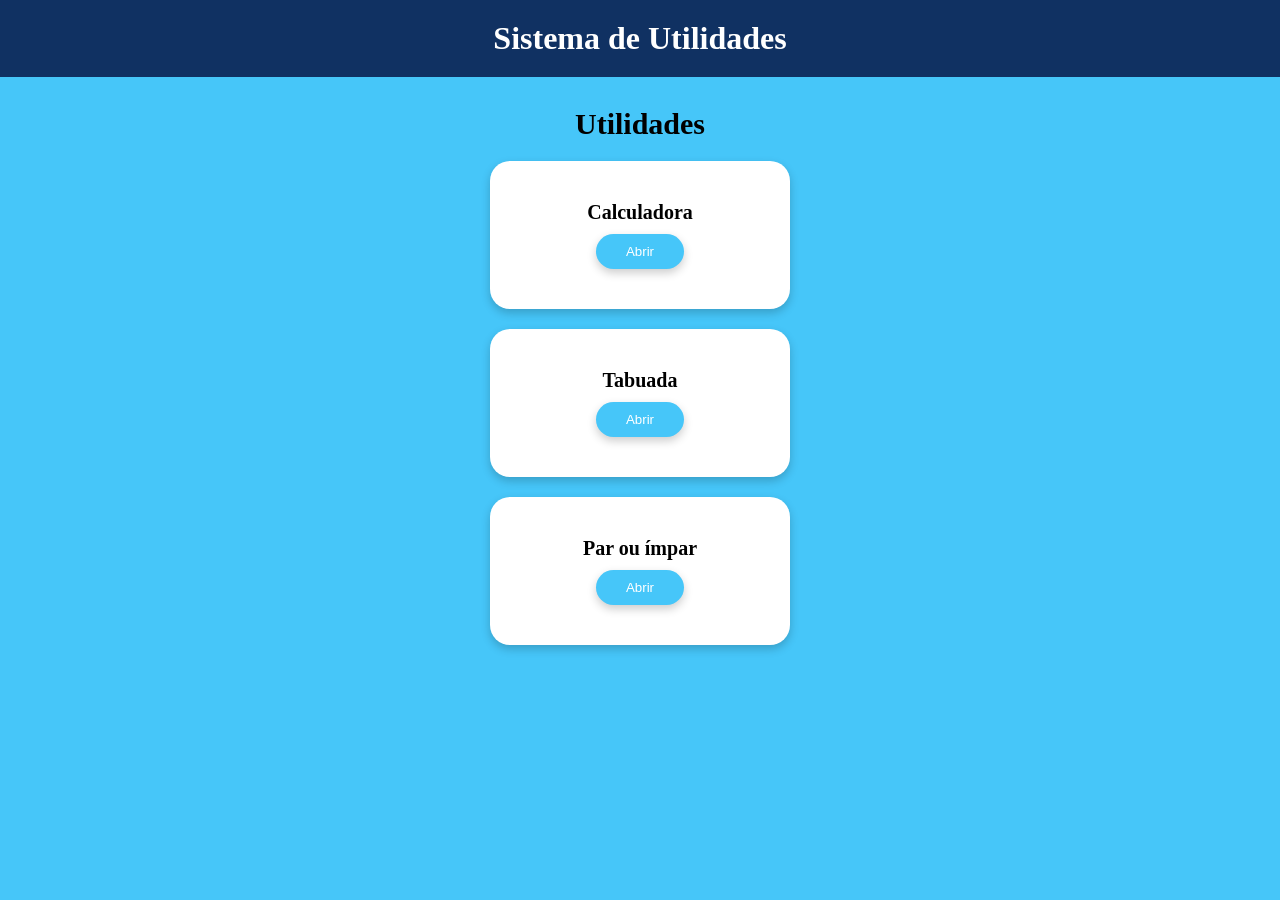
<file: aula01/index.html>
<!doctype html>
<html lang="pt-br">
  <head>
    <meta charset="UTF-8" />
    <meta name="viewport" content="width=device-width, initial-scale=1.0" />
    <link rel="stylesheet" href="style.css">
    <title>Utilidades</title>
  </head>
  <body>
    <header>
      <h1>Sistema de Utilidades</h1>
    </header>
    <main>
      <section class="utilidades">
        <h2>Utilidades</h2>

        <article>
          <h3>Calculadora</h3>
          <button class="abrir" onclick="calcularNumeros()">Abrir</button>
        </article>

        <article>
          <h3>Tabuada</h3>
          <button class="abrir" onclick="calcularTabuada()">Abrir</button>
        </article>

        <article>
          <h3>Par ou ímpar</h3>
          <button class="abrir" onclick="verificarParOuImpar()">Abrir</button>
        </article>
        
      </section>
    </main>
    <script src="index.js"></script>
  </body>
</html>
</file>
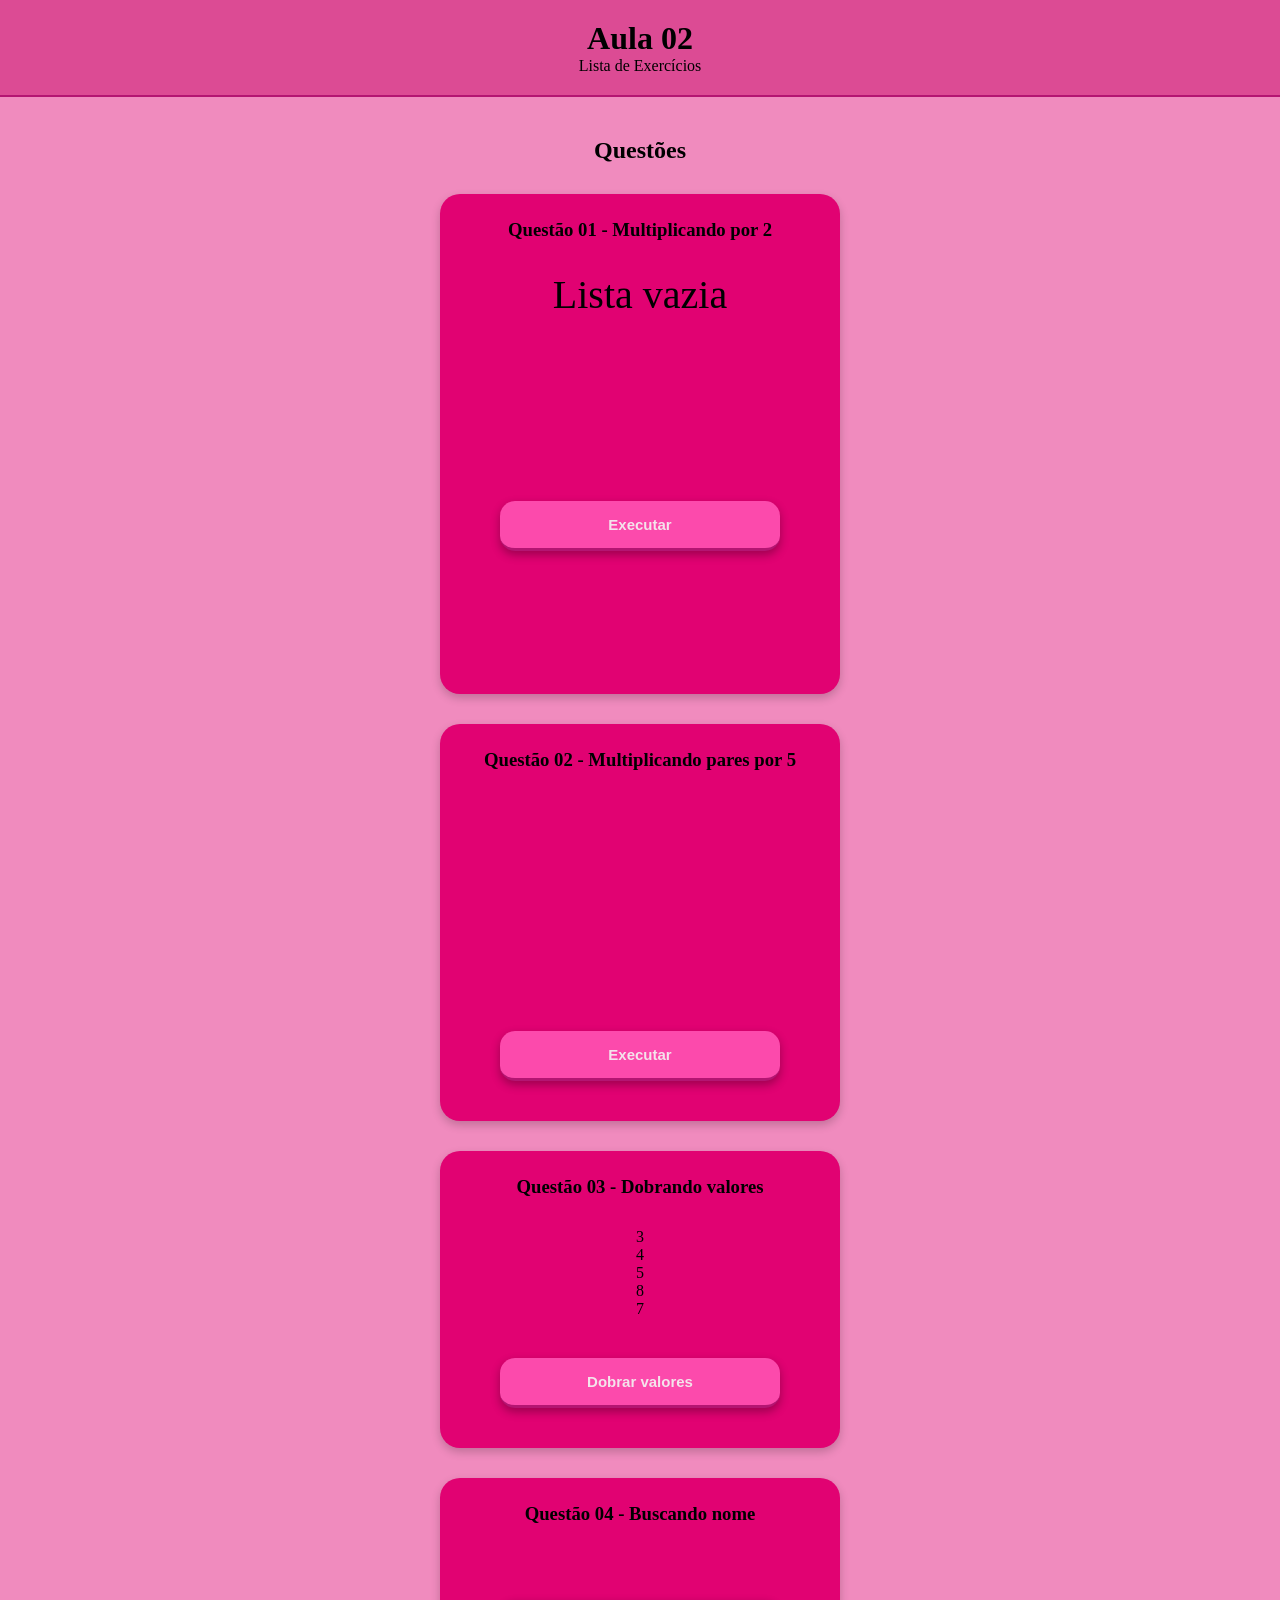
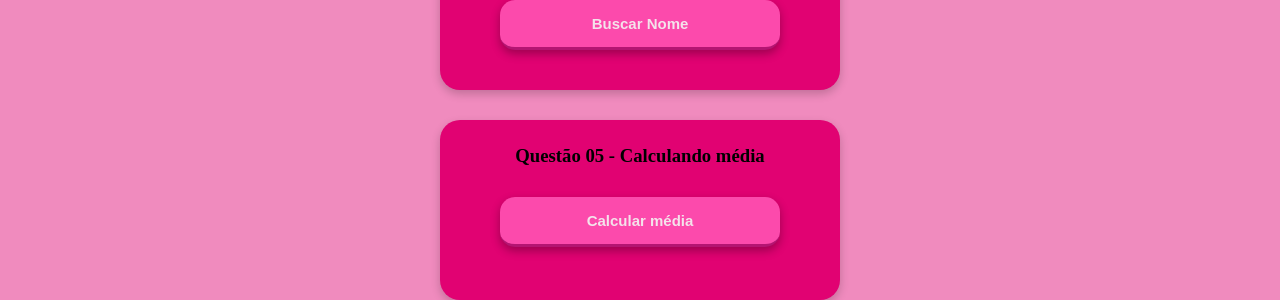
<file: aula02/index.html>
<!DOCTYPE html>
<html lang="pt-br">
<head>
    <meta charset="UTF-8">
    <meta name="viewport" content="width=device-width, initial-scale=1.0">
    <title>Aula 02 - Exercícios</title>
    <link rel="stylesheet" href="style.css">
</head>
<body>
    <header>
        <h1>Aula 02</h1>
        <p>Lista de Exercícios</p>
    </header>
    <main>
        <section>
            <h2>Questões</h2>

            <article id="questao1" class="container-questao">

                <h3>Questão 01 - Multiplicando por 2</h3>

                <div class="container-lista">
                    <ul id="lista-numerica-q1"></ul>
                    <p id="lista-vazia-q1">Lista vazia</p>
                </div>

                <button id="executar-q1">Executar</button>

                <button id="resetar-lista-q1">Resetar lista</button>

            </article>

            <article id="questao2" class="container-questao">
                <h3>Questão 02 - Multiplicando pares por 5</h3>
                <div class="container-lista">
                    <ul id="lista-q2"></ul>
                </div>
                <button id="executar-q2">Executar</button>
                
            </article>

            <article id="questao3" class="container-questao">
                <h3>Questão 03 - Dobrando valores</h3>
                <div class="container-lista">
                    <ul id="lista-q3">
                        <li>3</li>
                        <li>4</li>
                        <li>5</li>
                        <li>8</li>
                        <li>7</li>
                    </ul>
                </div>

                <button id="executar-q3">Dobrar valores</button>
                
            </article>

            <article id="questao4" class="container-questao">
                <h3>Questão 04 - Buscando nome</h3>
                <p id="msg-q4"></p>
                <button id="executar-q4">Buscar Nome</button>
                
                
            </article>

            <article id="questao5" class="container-questao">
                <h3>Questão 05 - Calculando média</h3>
                <button id="executar-q5">Calcular média</button>
                
            </article>
            
        </section>
    </main>
    <script type="module" src="index.js"></script>
</body>
</html>
</file>
<file: aula01/style.css>
* {
  margin: 0;
  padding: 0;
  box-sizing: border-box;
}

body {
   background: #46c6f9;

}

header {
    background: #103162;
    color: white;
    text-align: center;
    padding: 20px;
}

main {
    padding: 30px;
    max-width: 900px;
    margin: auto;
}

main h2 {
    text-align: center;
    font-size: 30px;
    font-family: Cambria, Cochin, Georgia, Times, 'Times New Roman', serif;
}



article {
    background: white;
    padding: 40px;
    min-width: 300px;
    width: 200px;
    margin: 20px auto;
    border-radius: 20px;
    text-align: center;
    box-shadow: 0 4px 10px rgba(0,0,0,0.2);    
}


article:hover {
    transform: scale(1.05);
}

article h3 {
    font-size: 20px;
    font-family:Cambria, Cochin, Georgia, Times, 'Times New Roman', serif;
}

.abrir {
    margin-top: 10px;
    padding: 10px 30px;
    border-radius: 50px;
    background: #46c6f9;
    border: none;
    color: white;
    box-shadow: 0 4px 10px rgba(0,0,0,0.2);
}


.abrir:hover {
    background: #028ba3;
}
</file>
<file: aula02/style.css>
* {
    margin: 0;
    padding: 0;
    box-sizing: border-box;
}

body {
    background: #f08bbe;
}

header {
    background: #dc4b94;
    text-align: center;
    padding: 20px;
    border-bottom: #b41572 2px solid;
    margin-bottom: 40px;
}


.container-questao {
    padding: 25px;
    border-radius: 20px;
    box-shadow: 0 4px 10px rgba(0,0,0,0.2);
    width: 400px;
    margin: auto;
    margin-top: 30px;
    background: #e10272;
}

section h2, section h3 {
    text-align: center;
    margin-bottom: 30px;
}

.container-lista p {
    font-size: 40px;
    margin: auto;
}


button {
    background: #fc4aac;
    color: rgb(244, 227, 235);
    padding: 15px;
    border: none;
    border-radius: 15px;
    margin: auto;
    display: block;
    width: 80%;
    margin-bottom: 15px;
    box-shadow: 0 4px 10px rgba(0,0,0,0.3);
    cursor: pointer;
    transition: 0.3s;
    border-bottom: #b41572 solid 3px;
    font-weight: bold;
    font-size: 15px;

}

button:hover {
    background: #ff6bbf;
    transform: scale(1.05);
}


.container-lista ul {
    list-style: none;
}

.container-lista {
    width: 200px;
    margin: auto;
    height: 230px;   
    text-align: center;    
}




#questao3 .container-lista{
    height: 130px;
}


#questao5 {
    height: 180px;
}

#questao4 p {
    color: white;
    text-align: center;
    margin-bottom: 15px;
    height: 30px;
}

#questao1 {
    height: 500px;
}

/* botão de resetar começa oculto */
#resetar-lista-q1 {
    display: none;
}
</file>
